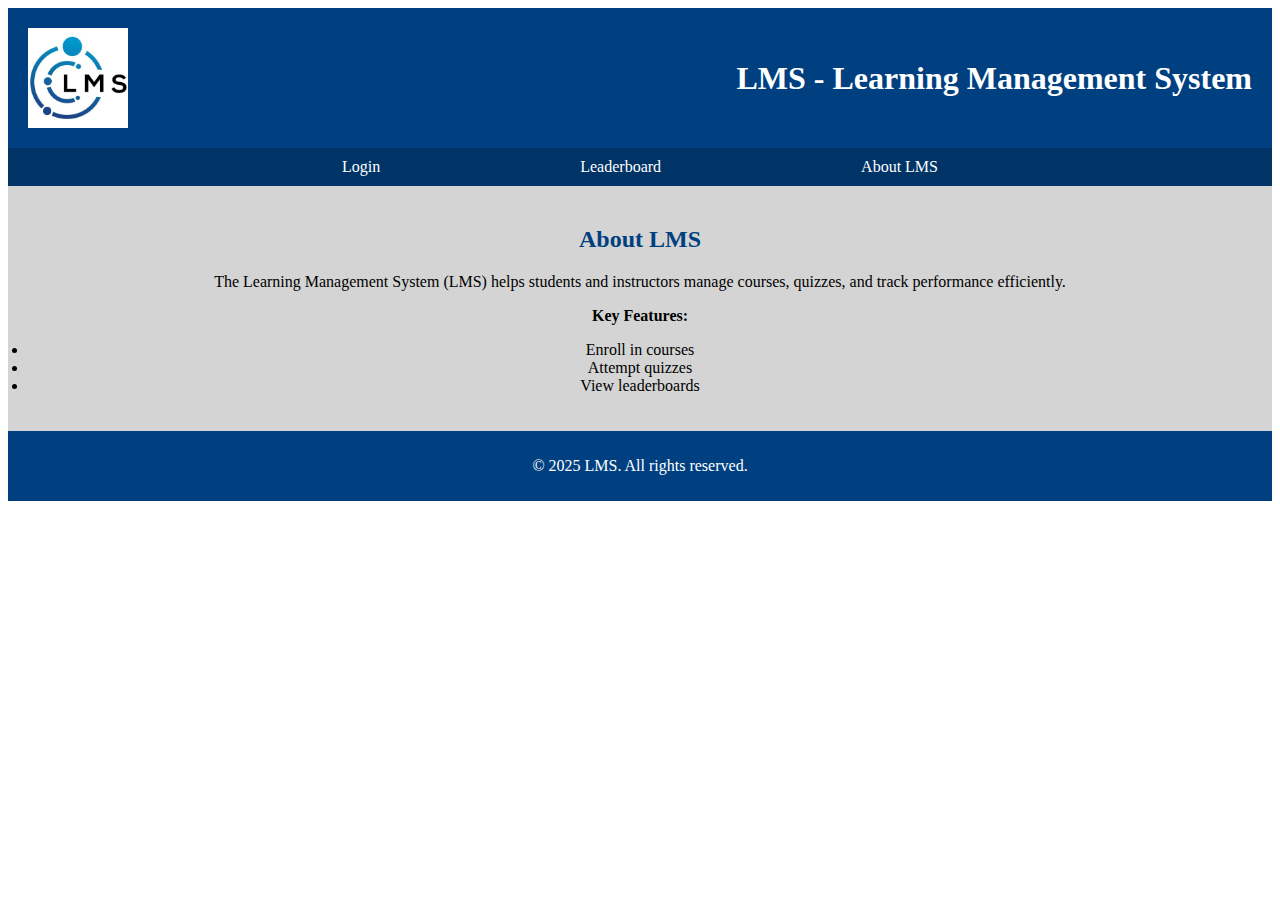
<file: Assignment 2/index.html>
<!--Group Members:
Sean Pham UCID: 30192689
Thanishque Harshaa UCID: 30171412
-->

<!DOCTYPE html>
<html lang="en">
<head>
    <meta charset="UTF-8">
    <meta name="viewport" content="width=device-width, initial-scale=1.0">
    <title>LMS Homepage</title> 
    <link rel="stylesheet" href="styles.css">
</head>
<body>
  
    <div class="header">
        <img src="logo.jpg" alt="LMS Logo">
        <h1>LMS - Learning Management System</h1>
    </div> 

    <nav class="nav">
        <a href="login.html">Login</a>
        <a href="leaderboard.html">Leaderboard</a>
        <a href="#about">About LMS</a>
    </nav>
    <main class="desc">
        <section>
            <h2>About LMS</h2>
            <p>The Learning Management System (LMS) helps students and instructors manage courses, quizzes, and track performance efficiently.</p>
            
            <p class="bold">Key Features:
                <li>Enroll in courses</li>
                <li>Attempt quizzes</li>
                <li>View leaderboards</li>
            </p>
        </section>
    </main>

  
    <footer>
        <p>&copy; 2025 LMS. All rights reserved.</p>
    </footer>
</body>
</html>
</file>
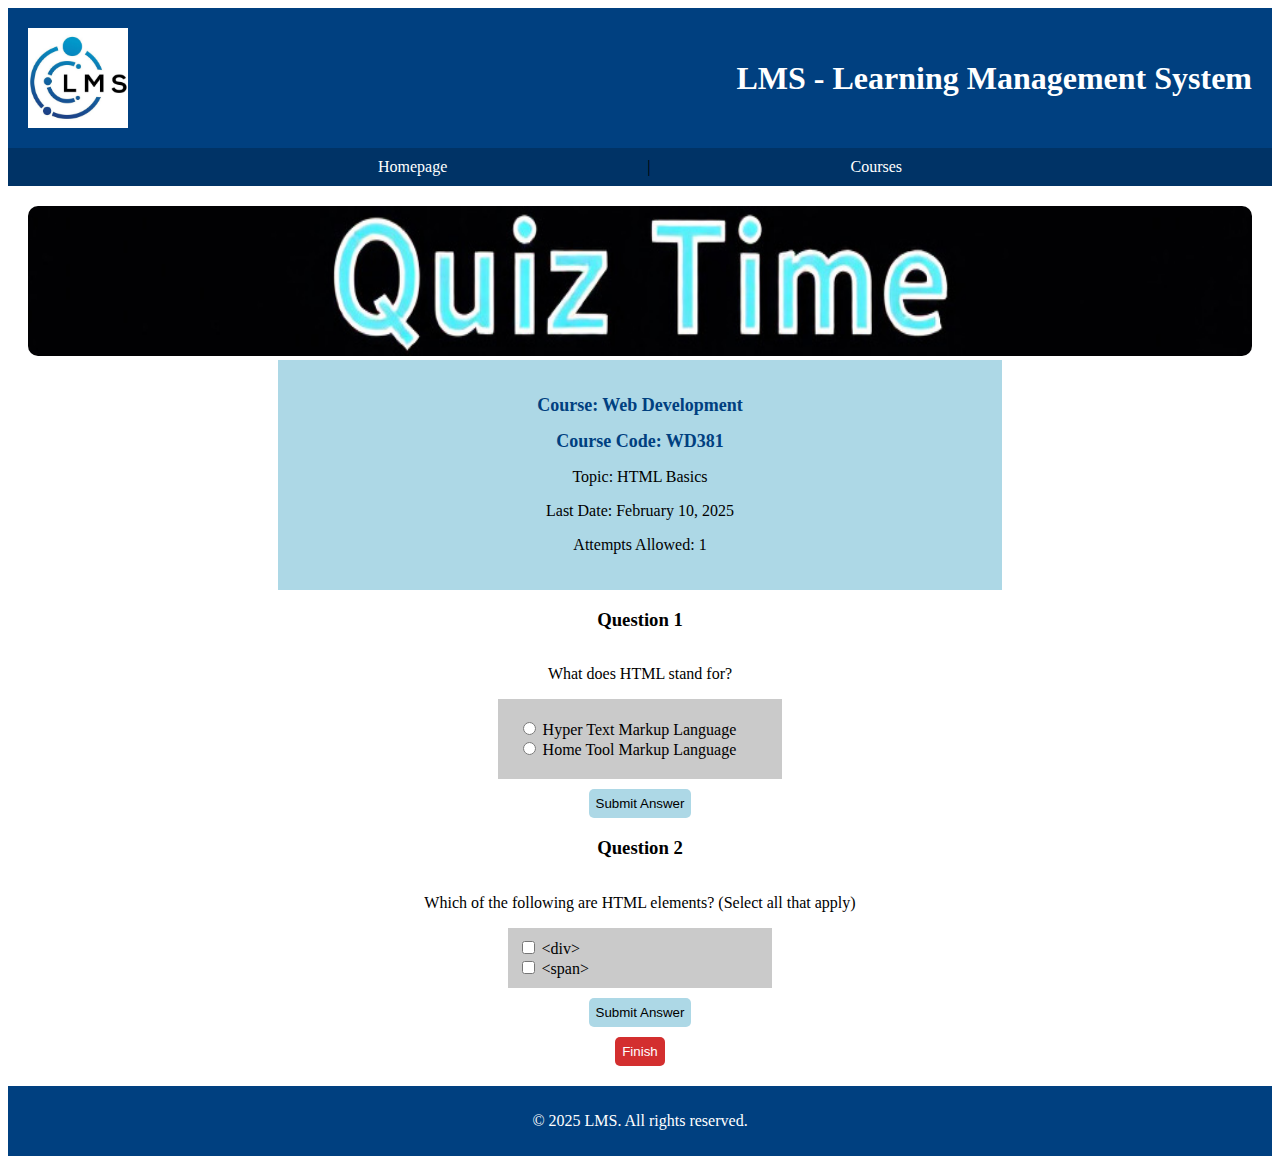
<file: Assignment 2/attempt_quiz.html>
<!DOCTYPE html>
<html lang="en">
<head>
    <meta charset="UTF-8">
    <meta name="viewport" content="width=device-width, initial-scale=1.0">
    <title>Attempt Quiz - LMS</title>
    <link rel="stylesheet" href="styles.css">
</head>
<body>
    <header>
        <div class= "header">
        <img src="logo.jpg" alt="LMS Logo" style="width: 100px; height: 100px;">
        <h1>LMS - Learning Management System</h1>
        </div>
    </header>
    <div>
        <nav class= "nav">
            <a href="index.html">Homepage</a> | 
            <a href="course_view.html">Courses</a> 
        </nav>
    </div>
    <main>
        <div class=" banner">
        <img src="banner.jpg" alt="Quiz Banner" style="width: 100%;">
    </div>
    <div class = "detail">
        <h2>Course: Web Development</h2>
        <h2>Course Code: WD381</h2>
        <p>Topic: HTML Basics</p>
        <p>Last Date: February 10, 2025</p>
        <p>Attempts Allowed: 1</p>
    </div>
       <div class ="questions-list">
        <h3>Question 1</h3>
        <p>What does HTML stand for?</p>
        <div class="question-1">
        <input type="radio" id="q1a" name="q1" value="Hyper Text Markup Language">
        <label for="q1a">Hyper Text Markup Language</label><br>
        <input type="radio" id="q1b" name="q1" value="Home Tool Markup Language">
        <label for="q1b">Home Tool Markup Language</label><br>
    </div>
        <button>Submit Answer</button>
    
        <h3>Question 2</h3>
        <p>Which of the following are HTML elements? (Select all that apply)</p>
        <div class="question-2">
        <input type="checkbox" id="q2a" name="q2" value="<div>">
        <label for="q2a">&lt;div&gt;</label><br>
        <input type="checkbox" id="q2b" name="q2" value="<span>">
        <label for="q2b">&lt;span&gt;</label><br>
    </div>  
        <button>Submit Answer</button>
        
        <form>
            <div class="finish">
            <button type="submit" formaction="leaderboard.html">Finish</button>
            <br><br>
        </div> 
        </form>
           
    </main>
    <footer>
        <p>&copy; 2025 LMS. All rights reserved.</p>
    </footer>
</body>
</html>
</file>
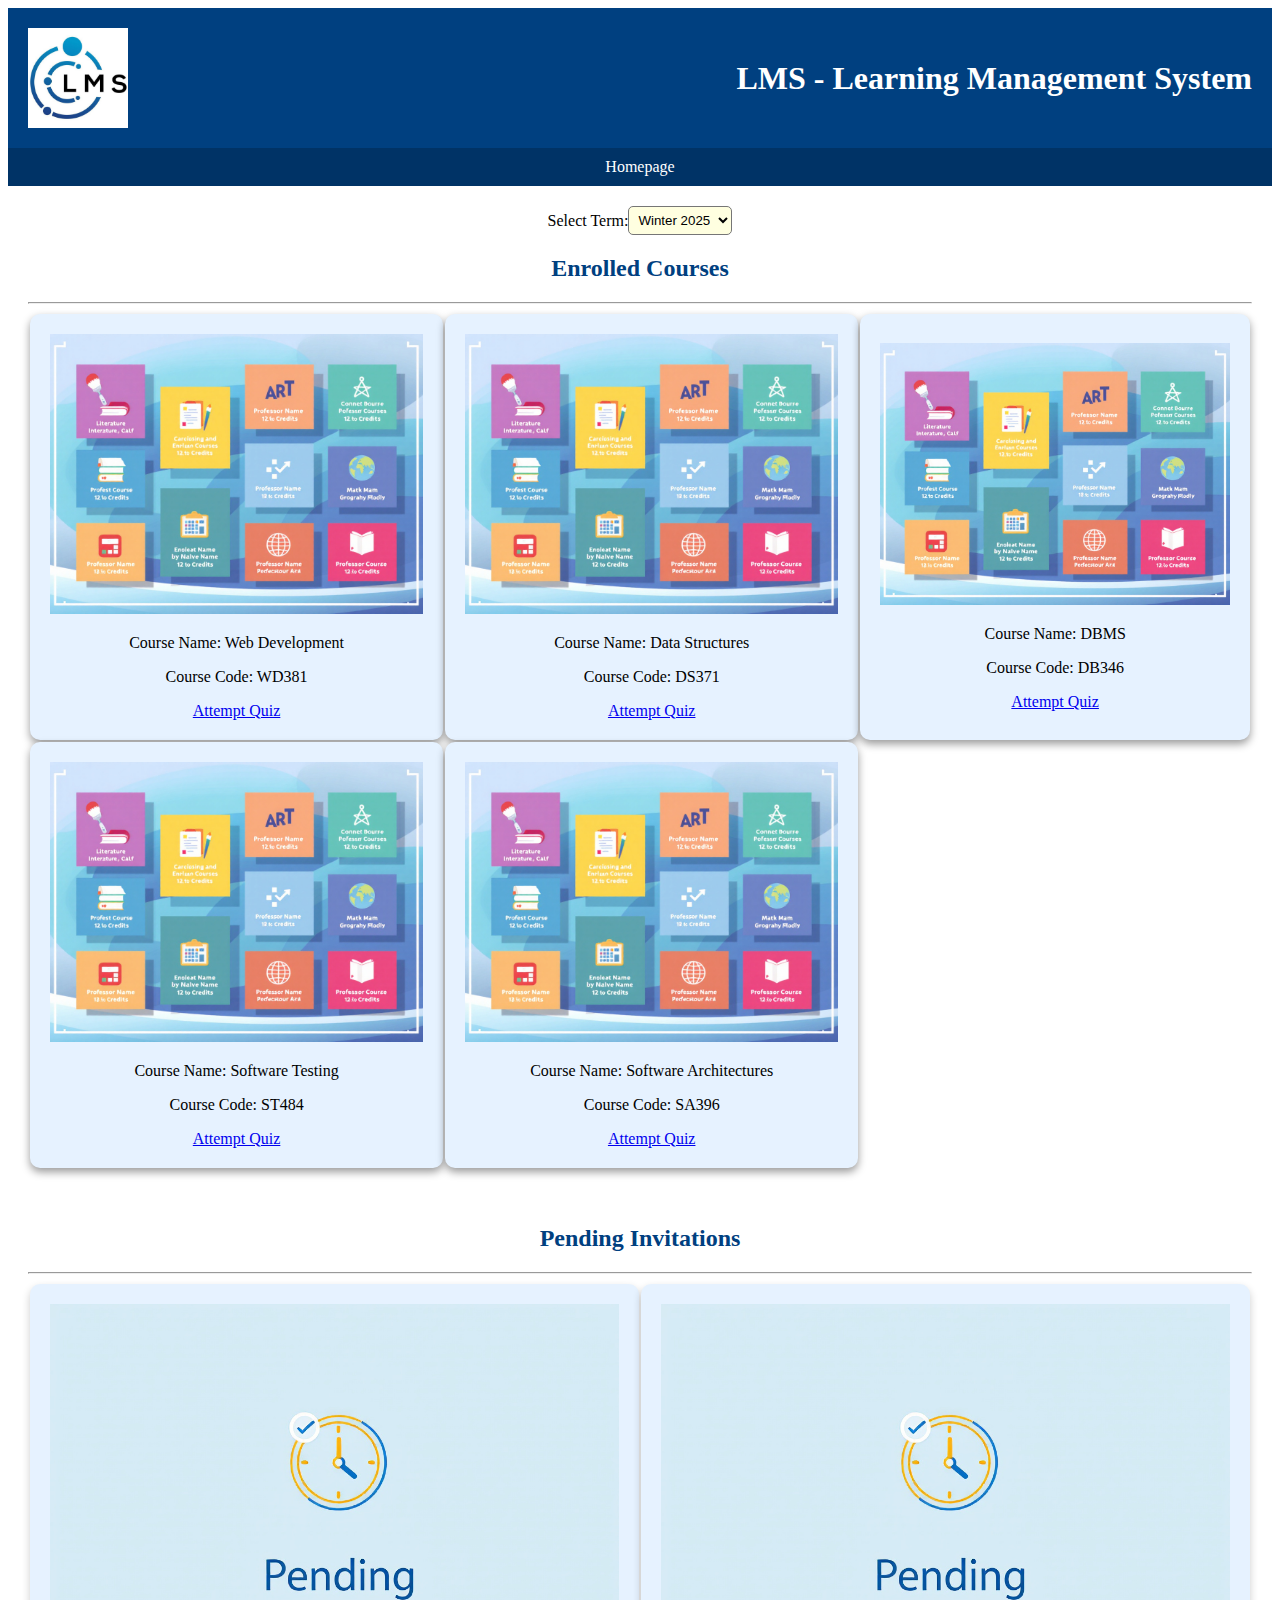
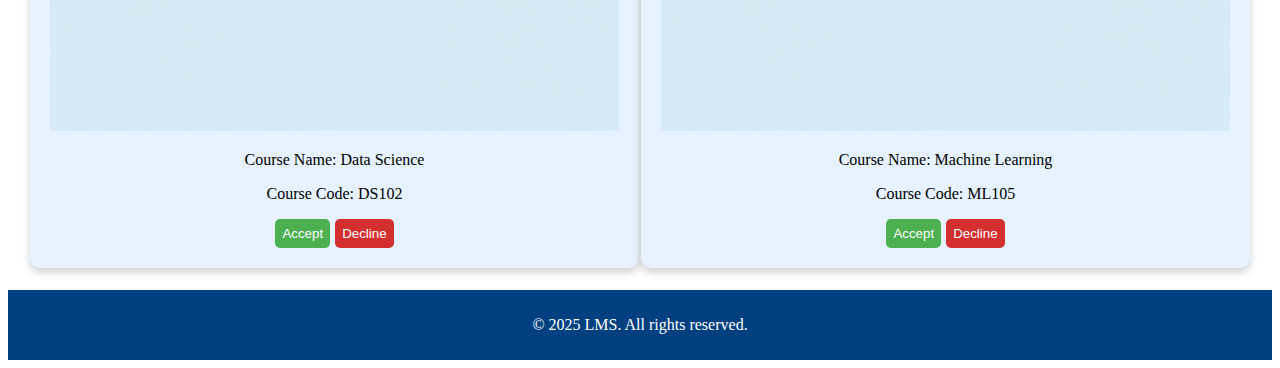
<file: Assignment 2/course_view.html>
<!DOCTYPE html>
<html lang="en">
<link rel="stylesheet" href="styles.css">
<head>
    <meta charset="UTF-8">
    <meta name="viewport" content="width=device-width, initial-scale=1.0">
    <title>Course View - LMS</title>
    
</head>
<body>
    <header class="header">
        <img src="logo.jpg" alt="LMS Logo" style="width: 100px; height: 100px;">
        <h1>LMS - Learning Management System</h1>
       
    </header>
    <div>
        <nav class="nav">
            <a href="index.html">Homepage</a>
        </nav>
    </div>
    <main> 
        <div class="termview">
            <label for="term">Select Term:</label>
            <select id="term" name="term">
                <option value="Winter 2025">Winter 2025</option>
                <option value="Winter 2024">Winter 2024</option>
                <option value="Fall 2025">Fall 2025</option>
                <option value="Fall 2024">Fall 2024</option>
            </select>
        </div>
        <section class="Enrolled">
            <div class="courses">
                <!-- Courses in which the student is enrolled -->
                <!-- Display Course 1, 2, and 3 in the same line -->
                <h2>Enrolled Courses</h2>
                <hr>
                <table width="100%">
                    <tr>
                        <td>
                            <div>
                                <img src="course1.jpg" alt="Course 1" width="250">
                                <p>Course Name: Web Development</p>
                                <p>Course Code: WD381</p>
                                <a href="attempt_quiz.html">Attempt Quiz</a>
                            </div>
                        </td>
                        <td>
                            <div>
                                <img src="course1.jpg" alt="Course 1" width="250">
                                <p>Course Name: Data Structures</p>
                                <p>Course Code: DS371</p>
                                <a href="attempt_quiz.html">Attempt Quiz</a>
                            </div>
                        </td>
                        <td>
                            <div>
                                <img src="course1.jpg" alt="Course 1" width="250">
                                <p>Course Name: DBMS</p>
                                <p>Course Code: DB346</p>
                                <a href="attempt_quiz.html">Attempt Quiz</a>
                            </div>
                        </td>
                    </tr>
                    <!-- Display Course 4 and 5 in the same line -->
                    <tr>
                        <td>
                            <div>
                                <img src="course1.jpg" alt="Course 1" width="250">
                                <p>Course Name: Software Testing</p>
                                <p>Course Code: ST484</p>
                                <a href="attempt_quiz.html">Attempt Quiz</a>
                            </div>
                        </td>
                        <td>
                            <div>
                                <img src="course1.jpg" alt="Course 1" width="250">
                                <p>Course Name: Software Architectures</p>
                                <p>Course Code: SA396</p>
                                <a href="attempt_quiz.html">Attempt Quiz</a>
                            </div>
                        </td>
                    </tr>
                </table>
            </div>
        </section>

        <br>
        <br>
            
        <section class="pending">
			<!-- Courses in which the student is enrolled -->
            <!-- Display Course 1, 2, and 3 in the same line -->
            <h2>Pending Invitations</h2>
            <hr>
            <table>
				<tr>
					<td>
                        <div>
                            <img src="course2.jpg" alt="Course 2" width="250">
                            <p>Course Name: Data Science</p>
                            <p>Course Code: DS102</p>
                            <div class="pendingbuttons">
                                <button class="accept">Accept</button>
                                <button class="decline">Decline</button>
                            </div>
                        </div>
                    </td> 
                    <td>
                        <div>
                            <img src="course2.jpg" alt="Course 2" width="250">
                            <p>Course Name: Machine Learning</p>
                            <p>Course Code: ML105</p>
                            <div class="pendingbuttons">
                                <button class="accept">Accept</button>
                                <button class="decline">Decline</button>
                            </div>
                        </div>
                    </td> 
                </tr>
            </table>
        </section>
    </main>
    <footer>
        <p>&copy; 2025 LMS. All rights reserved.</p>
    </footer>
</body>
</html>
</file>
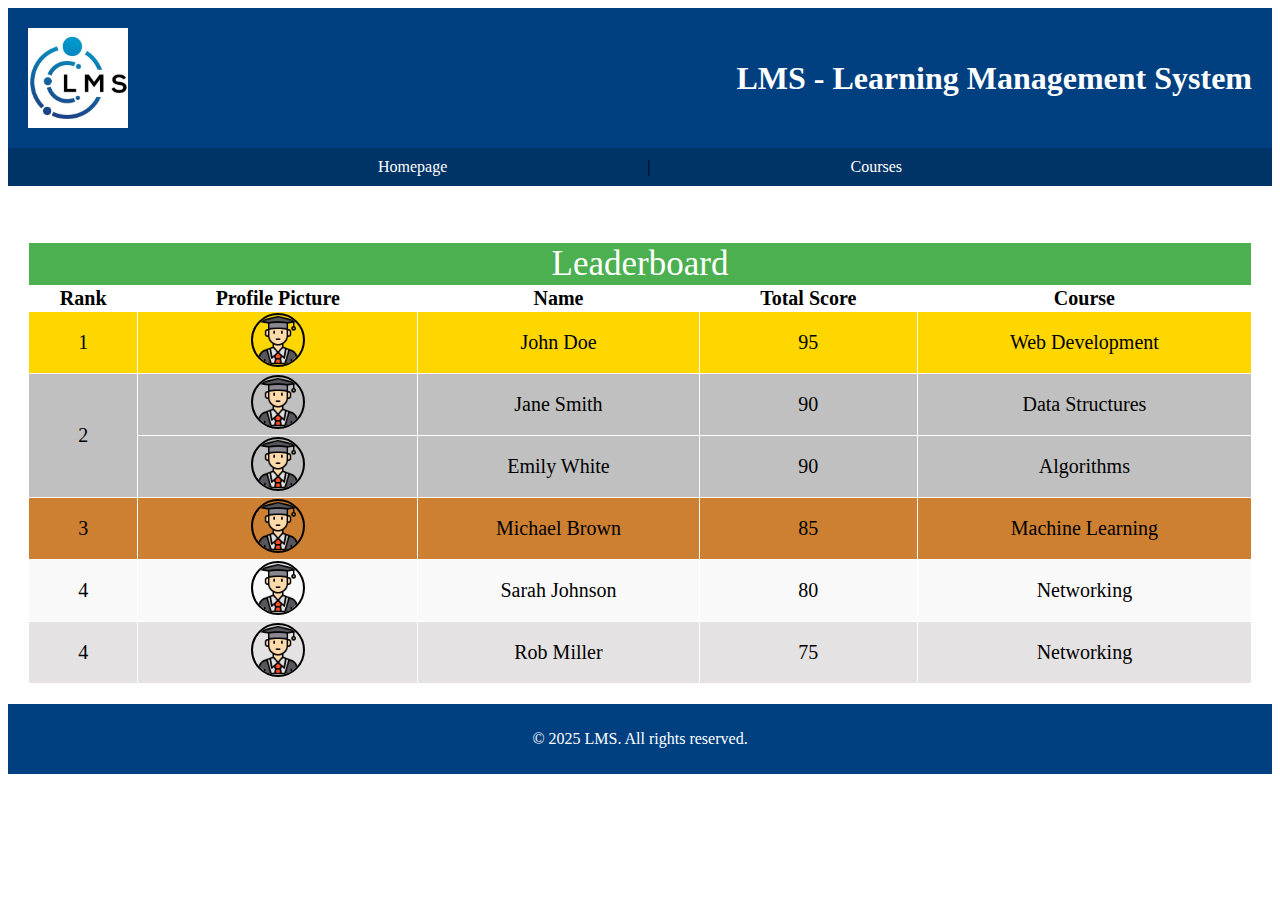
<file: Assignment 2/leaderboard.html>
<!DOCTYPE html>
<html lang="en">
<head>
    <meta charset="UTF-8">
    <meta name="viewport" content="width=device-width, initial-scale=1.0">
    <title>Leaderboard - LMS</title>
    <link rel="stylesheet" href="styles.css">
</head>
<body>
    <header>
        <div class= "header">
        <img src="logo.jpg" alt="LMS Logo" style="width: 100px; height: 100px;">
        <h1>LMS - Learning Management System</h1>
        </div>
    </header>
    <div>
        <nav class= "nav">
            <a href="index.html">Homepage</a> | 
            <a href="course_view.html">Courses</a> 
        </nav>
    </div>

    <main>
        <br>
        <br>
        <div class="leaderboard">
        <table border="1" style="border-collapse: collapse; width: 100%; text-align: center;font-size: 20px;">
            <tr class="tableheader">
                <td colspan="5">Leaderboard</td>
            </tr>
            <tr>
                <th>Rank</th>
                <th>Profile Picture</th>
                <th>Name</th>
                <th>Total Score</th>
                <th>Course</th>
            </tr>
            <tr class="first">
                <td>1</td>
                <td><img src="student.png" alt="Profile Picture" style="width: 50px; height: 50px;"></td>
                <td>John Doe</td>
                <td>95</td>
                <td>Web Development</td>
            </tr>
            <tr class="second">
                <td rowspan="2">2</td>
                <td><img src="student.png" alt="Profile Picture" style="width: 50px; height: 50px;"></td>
                <td>Jane Smith</td>
                <td>90</td>
                <td>Data Structures</td>
            </tr>
            <tr class="second">
                <td><img src="student.png" alt="Profile Picture" style="width: 50px; height: 50px;"></td>
                <td>Emily White</td>
                <td>90</td>
                <td>Algorithms</td>
            </tr>
            <tr class="third">
                <td>3</td>
                <td><img src="student.png" alt="Profile Picture" style="width: 50px; height: 50px;"></td>
                <td>Michael Brown</td>
                <td>85</td>
                <td>Machine Learning</td>
            </tr>
            <tr class="fourth">
                <td>4</td>
                <td><img src="student.png" alt="Profile Picture" style="width: 50px; height: 50px;"></td>
                <td>Sarah Johnson</td>
                <td>80</td>
                <td>Networking</td>
            </tr>
            <tr class="fifth">
                <td>4</td>
                <td><img src="student.png" alt="Profile Picture" style="width: 50px; height: 50px;"></td>
                <td>Rob Miller</td>
                <td>75</td>
                <td>Networking</td>
            </tr>
        </table>
    </div>
    </main>

    <footer>
        <p>&copy; 2025 LMS. All rights reserved.</p>
    </footer>
</body>
</html>
</file>
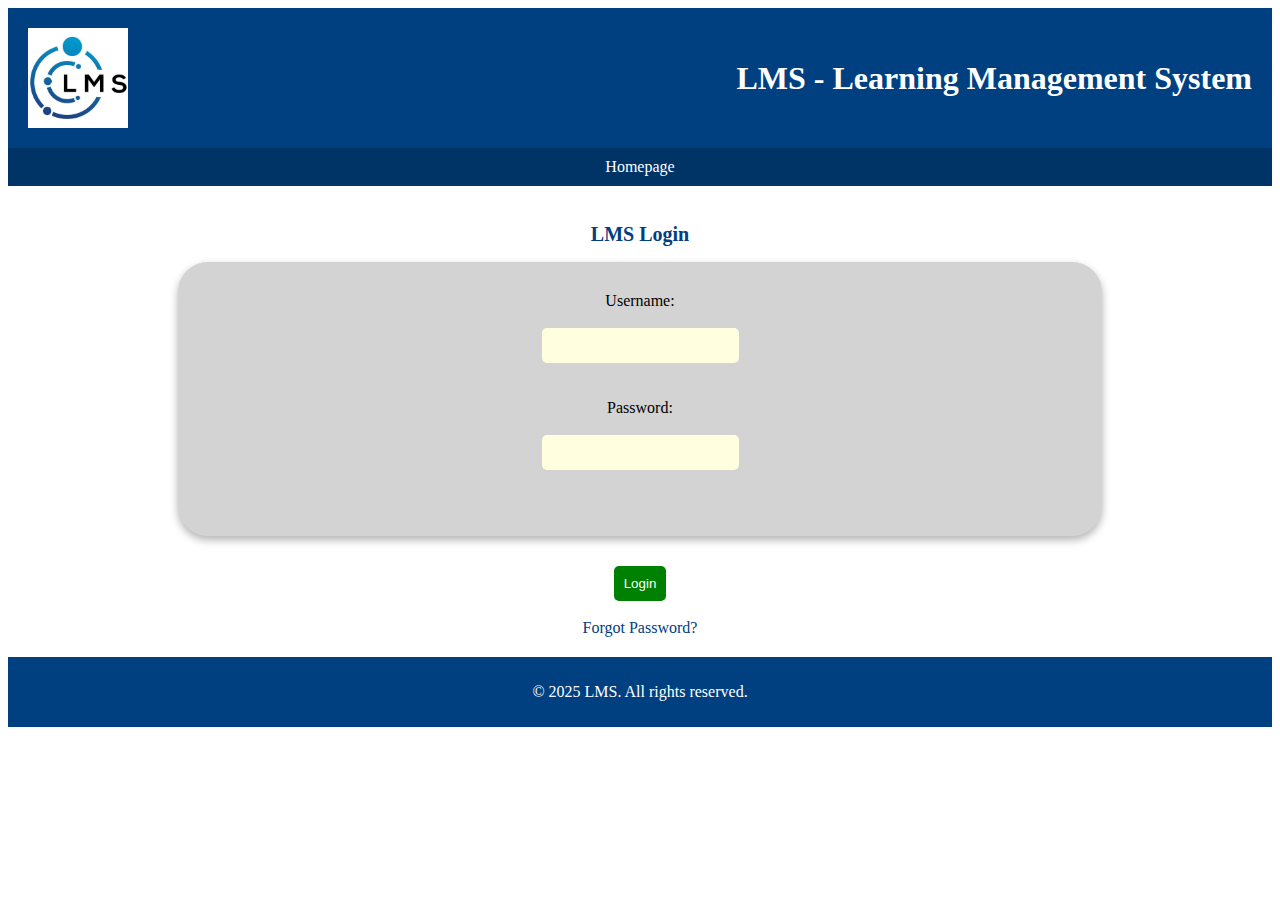
<file: Assignment 2/login.html>
<!DOCTYPE html>
<html lang="en">
<head>
    <meta charset="UTF-8">
    <meta name="viewport" content="width=device-width, initial-scale=1.0">
    <title>Login - LMS</title>
    <link rel="stylesheet" href="styles.css">
</head>
<body>
    <header class="header">
        <img src="logo.jpg" alt="LMS Logo" style="width: 100px; height: 100px;">
        <h1>LMS - Learning Management System</h1>
       
    </header>  
    <div>
        <nav class="nav">
            <a href="index.html">Homepage</a>
        </nav>
    </div>
    <main class="login">
        <h2>LMS Login</h2>
            <form>
                <div class="logincontainer">
                    <label for="username">Username:</label><br>
                    <input type="text" id="username" name="username" required><br><br>
                    
                    <label for="password">Password:</label><br>
                    <input type="password" id="password" name="password" required><br><br>
                </div>
                <div class="login-btn">
                    <button type="submit" formaction="course_view.html">Login</button><br><br>
                </div>
            </form>
        
        <div class="forgotpassword">
            <a href="#">Forgot Password?</a>
        </div>
             
        
    </main>
    <footer>
        <p>&copy; 2025 LMS. All rights reserved.</p>
    </footer>
</body>
</html>
</file>
<file: Assignment 2/styles.css>
/*General Header, Navigation, and Footer*/
head {
    font-family: Arial, Helvetica, sans-serif;
}

.header {
    background-color: #004080;
    padding: 20px;
    margin: 0;
    display: flex;
    justify-content: space-between;
    align-items: center;
}
.header img {
    height: 100px;
    width: 100px;
}

.header h1 {
    color: white;
}
.nav {
    display: flex;
    justify-content: center;
    gap: 200px;
    background-color: #003366;
    padding: 10px;
}

.nav a {
    text-decoration: none;
    color: white;
}

.nav a:hover {
    text-decoration: underline;
}

.nav table{
    border-spacing: 200px 3px;
}

footer {
    background-color: #004080;
    color: white;
    padding: 10px;
    text-align: center;
}

/*Login*/
.login h2 {
    text-align: center;
    font-size: 20px;
    color:#004080;
}

.logincontainer { 
    display: flex;
    flex-direction: column;
    background-color: lightgray;
    padding: 30px;
    align-items: center;
    margin-left: 150px;
    margin-right: 150px;
    border-radius: 30px;
    box-shadow: 0 4px 8px rgba(0, 0, 0.3, 0.3); /*box shadow*/
}

.logincontainer input{
     background-color: lightyellow;
     border-radius: 5px;
     border: darkgrey 3px;
     padding: 10px;
}
.login-btn {
    text-align: center;
    margin-top: 30px;
}

.login-btn button {
    background-color: green;
    color: white;
    padding: 10px;
    border: none;
    cursor: pointer;
    border-radius: 5px;
}

.login-btn button:hover {
    background-color: #006600;
}

.forgotpassword a {
    display: flex;
    justify-content: center;
    color: #004080;
    text-decoration: none;
}

.forgotpassword a:hover {
    text-decoration: underline;
}

/*Index/Home Page*/
main {
    padding: 20px;
}

.desc {
    background-color: #d4d4d4;
    text-align: center;
    padding: 20px;
}

.desc h2 {
    color: #004080;
}

.bold {
    font-weight: bold;
}

/*Course View*/
.termview {
    display: flex;
    justify-content: center;
}

.termview label {
    display: flex;
    align-items: center;
}

.termview select {
    background-color: lightyellow;
    border-radius: 5px;
    padding: 5px;
}

.courses h2 {
    text-align: center;
    color:#004080;
}

.courses table tr td{
    background-color: #e6f2ff;
    padding: 20px;
    margin: 15px;
    border-radius: 10px;
    box-shadow: 0 4px 8px rgba(0, 0, 0, 0.4); /*box shadow*/
}

.courses table tr td p {
    display: flex;
    justify-content: center;
} 

.courses table tr td a {
    display: flex;
    justify-content: center;
}

.courses img {
    width: 100%;
    height: 100%;
}

.pending h2 {
    text-align: center;
    color:#004080;
}

.pending table tr td{
    background-color: #e6f2ff;
    padding: 20px;
    margin: 15px;
    border-radius: 10px;
    box-shadow: 0 4px 8px rgba(0, 0, 0, 0.2); /*box shadow*/
}

.pending p{
    display: flex;
    justify-content: center;
}

.pending a{
    display: flex;
    justify-content: center;
}

.pending img{
    width: 100%;
    height: 100%;
}

.pendingbuttons{
    display: flex;
    justify-content: center;
}

.accept{
    background-color: #4CAF50;
    color: white;
    padding: 7px;
    border: none;
    margin-right: 5px;
    border-radius: 5px;
}

.accept:hover {
    background-color: #265e28;
}

.decline{
    background-color:#D32F2F;
    color: white;
    padding: 7px;
    border: none;
    border-radius: 5px;
}
.decline:hover {
    background-color: #821b1b;
}

/* Quiz */

.banner img{
    width: 100%;
    height: 150px;
    border-radius: 10px;
}

.detail {
    text-align: center;
    background-color: lightblue;
    padding: 20px;
    margin-left: 250px;
    margin-right: 250px;
}

.detail h2 {
    font-style: bold;
    font-size: large;
    color: #004080;
}

.questions-list {
    display: flex;
    flex-direction: column;
    text-align: center;
    align-items: center;
}

.questions-list button {
    background-color: lightblue;
    color: black;
    padding: 7px;
    border: darkgrey 3px;
    border-radius: 5px;
    margin-top: 10px;
}

.questions-list button:hover {
    background-color: darkblue;
    color: white;
}

.question-1 {
    background-color: #cacaca;
    padding: 20px;
    width: 20%;
    text-align: left;
}

.question-2 {
    background-color: #cacaca;
    padding: 10px;
    width: 20%;
    text-align: left;
}


.finish {
    display: flex;
    justify-content: center;
}

.finish button {
    background-color: #D32F2F;
    border: darkgrey 3px;
    border-radius: 5px;
    color: white;
    padding: 7px;

}

.finish button:hover {
    background-color: #821b1b;
    display:flex;
}

/* Leaderboard */

.tableheader td{
    background-color: #4CAF50;
    color: white;
    column-span: all;
    font-size: 35px;
}

.leaderboard table {
    border-collapse: collapse;
    border: white;
}

.leaderboard img{
    border: 2px solid black;
    border-radius: 100%;
}

.first td {
    background-color: gold;
}

.second td {
    background-color: silver;
}

.third td {
    background-color: #cd7f32;
}

.fourth td {
    background-color: #f9f9f9;
}

.fifth td {
    background-color: #e4e2e2;
}
</file>
